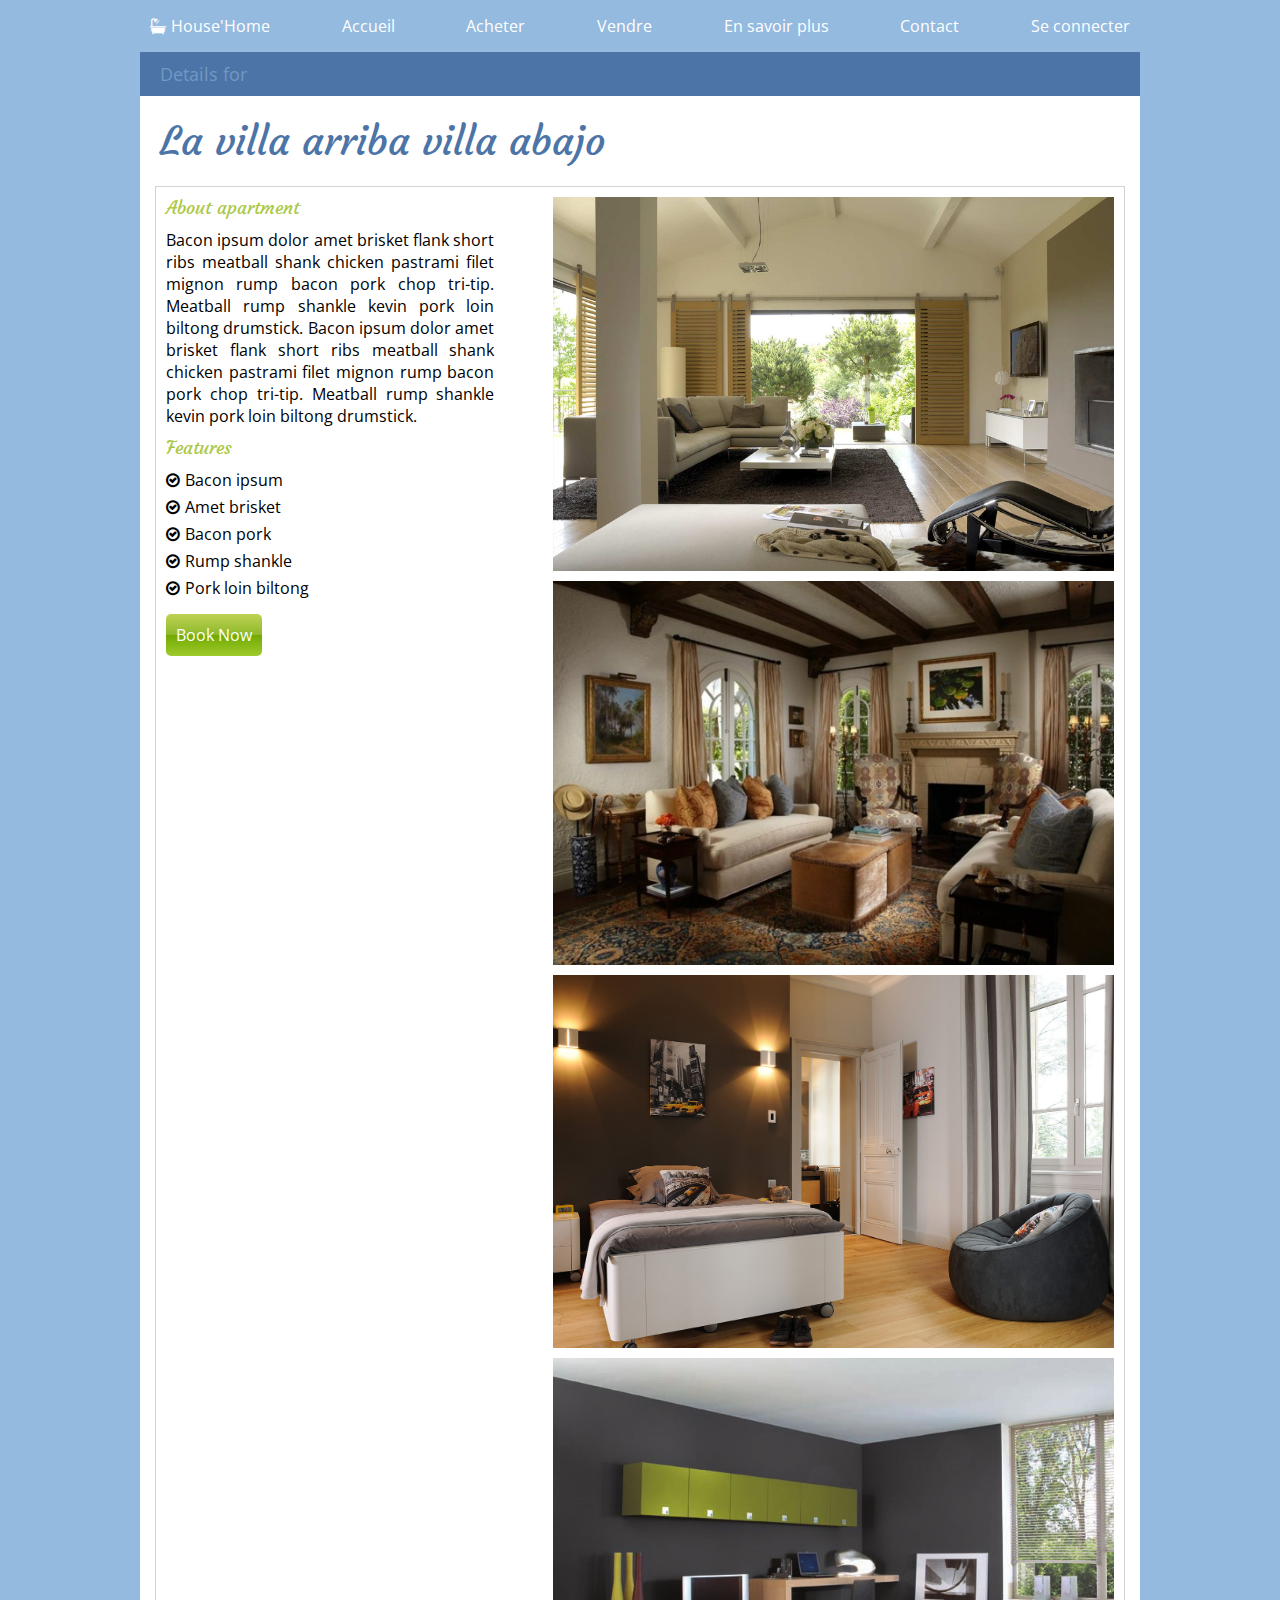
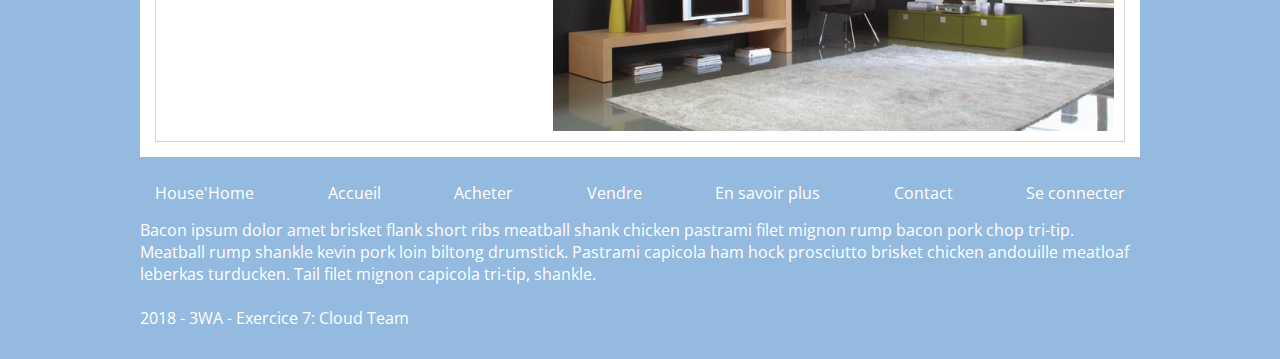
<file: product.html>
<!DOCTYPE html>
<html>
    <head>
        <meta charset="utf-8">
        <meta name="viewport" content="width=device-width, initial-scale=1">

        <title>House'Home</title>

        <!-- FONTS CDN -->
        <link href="https://fonts.googleapis.com/css?family=Courgette|Open+Sans" rel="stylesheet">
        <link href="https://maxcdn.bootstrapcdn.com/font-awesome/4.7.0/css/font-awesome.min.css" rel="stylesheet">

        <link rel="stylesheet" href="css/style.css">
    </head>
    <body>


        <!-- NAVIGATION -->
        <div class="header-container text-white">
            <header>
                <div class="row">
                    <nav>
                        <ul>
                            <li><a href="index.html"><i class="fa fa-bath" aria-hidden="true"></i>House'Home</a></li>
                            <li><a href="#">Accueil</a></li>
                            <li><a href="#">Acheter</a></li>
                            <li><a href="#">Vendre</a></li>
                            <li><a href="#">En savoir plus</a></li>
                            <li><a href="#">Contact</a></li>
                            <li><a href="#">Se connecter</a></li>
                        </ul>
                    </nav>
                </div>
            </header>
        </div>

        <div class="main-container">

            <!-- MAIN CONTENT -->

            <div class="row bg-blue text-light-blue">
                <h3>Details for</h3>
            </div>

            <div class="row">
                <h2 class="text-blue">La villa arriba villa abajo</h2>
            </div>

            <!-- POSTS -->
            <div class="posts-container flex-container">

                <div class="post-container post-container-border">
                    <div class="post-w40">
                        <div class="post-content">
                            <h4 class="text-green">About apartment</h4>
                            <p>Bacon ipsum dolor amet brisket flank short ribs meatball shank chicken pastrami filet mignon rump bacon pork chop tri-tip. Meatball rump shankle kevin pork loin biltong drumstick. Bacon ipsum dolor amet brisket flank short ribs meatball shank chicken pastrami filet mignon rump bacon pork chop tri-tip. Meatball rump shankle kevin pork loin biltong drumstick.</p>

                            <h4 class="text-green">Features</h4>
                            <ul class="features">
                                <li>Bacon ipsum</li>
                                <li>Amet brisket</li>
                                <li>Bacon pork</li>
                                <li>Rump shankle</li>
                                <li>Pork loin biltong</li>
                            </ul>

                            <div class="row">
                                <a href="#">
                                    <div class="btn-book">Book Now</div>
                                </a>
                            </div>
                    </div>
                    </div>

                    <div class="post-w60">
                        <div class="post-content">
                            <img src="img/vignette/1.jpg" alt="Apartment photo 1">
                            <img src="img/vignette/3.jpg" alt="Apartment photo 1">
                            <img src="img/vignette/5.jpg" alt="Apartment photo 1">
                            <img src="img/vignette/6.jpg" alt="Apartment photo 1">
                        </div>
                    </div>
                </div>

            </div>

            <!-- FOOTER -->
            <div class="footer-container">
                <footer class="text-white">
                    <div class="row">
                        <nav>
                            <ul>
                                <li>House'Home</li>
                                <li>Accueil</li>
                                <li>Acheter</li>
                                <li>Vendre</li>
                                <li>En savoir plus</li>
                                <li>Contact</li>
                                <li>Se connecter</li>
                            </ul>
                        </nav>
                    </div>
                    <div class="row text-center">
                        <p>Bacon ipsum dolor amet brisket flank short ribs meatball shank chicken pastrami filet mignon rump bacon pork chop tri-tip. Meatball rump shankle kevin pork loin biltong drumstick. Pastrami capicola ham hock prosciutto brisket chicken andouille meatloaf leberkas turducken. Tail filet mignon capicola tri-tip, shankle.</p>
                        <br/>
                        <p>2018 - 3WA - Exercice 7: Cloud Team</p>
                    </div>
                </footer>
            </div>
        </div>
    </body>
</html>
</file>
<file: css/style.css>
body{
    --max-width: 1000px;
    font-family: 'Open Sans', sans-serif;
}

*{
    box-sizing: border-box;
}

html, body{
    margin: 0;
    padding: 0;
}

body{
    background-color: #94badf;
}

nav{
    padding: 5px;
}

ul{
    margin: 0;
    padding: 0;
    display: flex;
    flex-direction: column;
    flex-wrap: wrap;
}

nav li{
    list-style: none;
    padding: 10px;
    transition: all 0.2s;
}

nav li:hover{
    background-color: rgba(255, 255, 255, 0.2);
    border-radius: 5px;
}

a{
    text-decoration: none;
    color: inherit;
}

li i{
    padding-right: 5px;
}

.features li{
    list-style: none;
    padding-bottom: 5px;
}

.features li::before{
    font-family: FontAwesome;
    content: "\f05d";
    padding-right: 5px;
}

.main-container{
    background-color: white;
    width: 100%;
    max-width: 1200px;
    margin: 0 auto;
}

.footer-container{
    background-color: #94badf;
    padding: 10px 0 30px 0;
}

.row{
    text-align: center;
}

/*CONTAINER FOR ALL POSTS*/
.posts-container{
    padding: 15px;
}

.post-container-border{
    border: 1px solid #d3d3d3;
}

/*SINGLE POST CONTAINER*/
.post-container > a{
    border: 1px solid #d3d3d3;
}

.post-container > a:hover{
    border: 1px solid #94badf;
}

.post-container{
    margin-bottom: 10px;
}

.post-container:last-child{
    margin-bottom: 0;
}

.post-content{
    padding: 10px;
}

.post-content p{
    text-align: justify;
}

.post-details{
    margin-top: 10px;
}

.post-details::before{
    font-family: FontAwesome;
    content: "\f055";
    padding-right: 5px;
}

.post-w40{
    width: 100%;
}

.post-w30{
    width: 100%;
}

.post-image{
    position: relative;
}

.priceTag{
    display: inline-block;
    padding: 10px;
    border-radius: 5px;
    color: white;
    position: absolute;
    left: -10px;
    top: 10px;

    background: #bfd255; /* Old browsers */
    background: -moz-linear-gradient(top, #bfd255 0%, #8eb92a 50%, #72aa00 51%, #9ecb2d 100%); /* FF3.6-15 */
    background: -webkit-linear-gradient(top, #bfd255 0%,#8eb92a 50%,#72aa00 51%,#9ecb2d 100%); /* Chrome10-25,Safari5.1-6 */
    background: linear-gradient(to bottom, #bfd255 0%,#8eb92a 50%,#72aa00 51%,#9ecb2d 100%); /* W3C, IE10+, FF16+, Chrome26+, Opera12+, Safari7+ */
}

.btn-book{
    display: inline-block;
    padding: 10px;
    margin-top: 10px;
    border-radius: 5px;
    color: white;
    background: #bfd255; /* Old browsers */
    background: -moz-linear-gradient(top, #bfd255 0%, #8eb92a 50%, #72aa00 51%, #9ecb2d 100%); /* FF3.6-15 */
    background: -webkit-linear-gradient(top, #bfd255 0%,#8eb92a 50%,#72aa00 51%,#9ecb2d 100%); /* Chrome10-25,Safari5.1-6 */
    background: linear-gradient(to bottom, #bfd255 0%,#8eb92a 50%,#72aa00 51%,#9ecb2d 100%); /* W3C, IE10+, FF16+, Chrome26+, Opera12+, Safari7+ */
}

.flex-container{
    display: flex;
    justify-content: space-between;
    flex-wrap: wrap;
}

img{
    width: 100%;
    position: relative;
    display: block;
}

img+img{
    margin-top: 10px;
}

video{
    overflow: hidden;
    width: 100%;
}

/*TEXT STYLING*/
h2, h3{
    margin: 0;
}

h1{
    margin: 0 0 10px 0;
    font-size: 3em;
    font-family: 'Courgette', cursive;
    font-weight: normal;
    vertical-align: middle;
}

h2{
    font-size: 2.5em;
    font-family: 'Courgette', cursive;
    font-weight: normal;
    padding: 20px 20px 5px 20px;
}

h3{
    font-size: 1.1em;
    font-weight: normal;
    padding: 10px 20px 10px 20px;
}

h4{
    font-size: 1.1em;
    font-family: 'Courgette', cursive;
    font-weight: lighter;
    margin: 0 0 10px 0;
}

h4:nth-child(n+2){
    margin: 10px 0 10px 0;
}

a > h3{
    padding: 10px;
}

p + h3{
    margin-top: 10px;
}


.post-container h3{
    font-family: 'Courgette', cursive;
    font-weight: normal;
}

p{
    margin: 0;
}

input{
    width: 100%;
    border: none;
    padding: 20px;
}

input::placeholder{
    color: #7298c3;
    font-size: 1.1em;
    text-transform: uppercase;
}

input:focus{
    outline: none;
}

.text-caps{
    text-transform: uppercase;
}

.text-center{
    text-align: center;
}

.text-white{
    color: white;
}

.text-green{
    color: #adc845;
}

.text-light-blue{
    color: #7298c3;
}

.text-blue{
    color: #4d74a7;
}

video{
    position: relative;
    width: 100%;
}

.video-caption{
    padding: 20px;
}

.display-none-mobile{
    display: none;
}

/*BACKGROUND STYLING*/
.bg-blue{
    background-color: #4d74a7;
}

/*MEDIA QUERY*/

/* Desktops and laptops ----------- */
@media only screen and (min-width: 900px) {
    .main-container{
        width: 80%;
        max-width: var(--max-width);
    }

    .main-container-offset{
        position: relative;
        top: -70px;
    }

    .row{
        text-align: unset;
    }

    .post-w60{
        width: 60%;
    }

    .post-w40{
        width: 36%;
    }

    .post-w30{
        width: 30%;
    }

    header nav ul{
        width: 80%;
    }

    nav ul{
        display: flex;
        flex-direction: row;
        justify-content: space-between;
        max-width: var(--max-width);
        margin: 0 auto;
    }

    .post-container{
        display: flex;
        flex-flow: row;
        justify-content: space-between;
    }

    .post-container:nth-child(n + 4){ /* APPLY MARGIN TO EVERY ROW AFTER 1ST */
        margin-bottom: 0;
    }

    .header-container{
        position: relative;
        overflow: hidden;
    }

    .header-video{
        height: 500px;
    }

    video{
        position: absolute;
        bottom: 0;
        left: 0;
        z-index: -1;
    }

    .video-caption{
        position: absolute;
        transform: translate(-50%,-50%);
        left: 50%;
        top: 40%;
        width: 80%;
        max-width: var(--max-width);
    }

    .display-none-mobile{
        display: block;
    }
}
</file>
